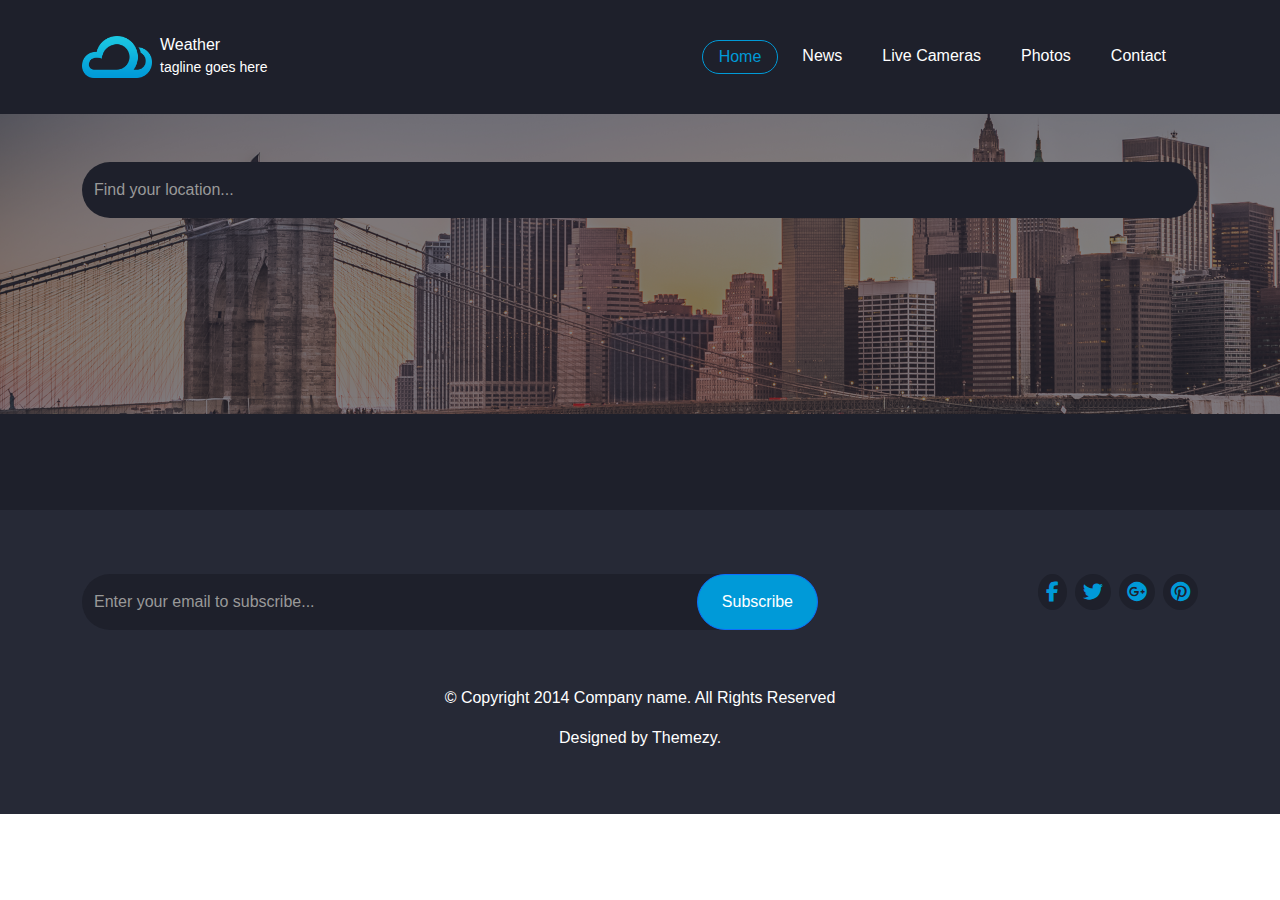
<file: index.html>
<!DOCTYPE html>
<html lang="en">

<head>
    <meta charset="UTF-8">
    <meta name="viewport" content="width=device-width, initial-scale=1.0">
    <title>Weather</title>
    <link rel="stylesheet" href="./css/all.min.css">
    <link rel="stylesheet" href="./css/bootstrap.min.css">
    <link rel="stylesheet" href="./css/main.css">
</head>

<body>
    <!-- START NAVBAR -->
    <nav class="navbar navbar-expand-lg bg-body-tertiary m-d py-4">
        <div class="container">
            <div class="logo d-flex align-baseline gap-2">
                <img src="./images/logo@2x.png" alt="">
                <div class="log-txt text-white ">
                    <h1 class="mb-0">Weather</h1>
                    <small>tagline goes here</small>
                </div>
            </div>
            <button class="navbar-toggler" type="button" data-bs-toggle="collapse"
                data-bs-target="#navbarSupportedContent" aria-controls="navbarSupportedContent" aria-expanded="false"
                aria-label="Toggle navigation">
                <i class="fa-solid fa-bars"></i>
            </button>
            <div class="collapse navbar-collapse p-3" id="navbarSupportedContent">
                <ul class="navbar-nav ms-auto mb-2 mb-lg-0">
                    <li class="nav-item ms-">
                        <a class="nav-link rounded-pill btn active px-3 py-1" aria-current="page" href="#">Home</a>
                    </li>
                    <li class="nav-item ms-2">
                        <a class="nav-link rounded-pill btn px-3 py-1" href="#">News</a>
                    </li>
                    <li class="nav-item ms-2">
                        <a class="nav-link rounded-pill btn px-3 py-1" href="#">Live Cameras</a>
                    </li>
                    <li class="nav-item ms-2">
                        <a class="nav-link rounded-pill btn px-3 py-1" href="#">Photos</a>
                    </li>
                    <li class="nav-item ms-2">
                        <a class="nav-link rounded-pill btn px-3 py-1" href="pages/contact.html">Contact</a>
                    </li>

                </ul>
            </div>
        </div>
    </nav>

    <!-- END NAVBAR -->

    <section class="find-location py-5">
        <div class="container">
            <div class="input-group mb-3">
                <input type="search" id="search" class="form-control rounded-5 m-d z-0 py-3 border-0 text-white" placeholder="Find your location...">
                <!-- <button class="btn  rounded-5 px-4 z-1" type="button" id="">Find</button> -->
            </div>
        </div>
    </section>

    <section class="weather-info m-d py-5  ">
        <div class="container ">
            <div class="weather-cards row rounded-2 py-4" id="weather-cards">
                
                

                
            </div>
        </div>

    </section>

    <!-- START FOOTER -->
    <footer class="s-d text-white py-5">
        <div class="container">
            <div class="row py-3 mb-4">
                <div class="col-md-8 mb-3">
                    <div class="input-group">
                        <input type="text" class="form-control rounded-5 border-0 z-0 m-d text-white py-3 border-0"
                            placeholder="Enter your email to subscribe...">
                        <button class="btn btn-primary px-4 rounded-5 z-1" type="button">Subscribe</button>
                    </div>
                </div>

                <div class="col-md-4 mb-3">
                    <div class="social-links d-flex justify-content-md-end justify-content-center gap-2 ">
                        <a href="#"><i class="fa-brands fa-facebook-f fs-5 p-2 rounded-circle m-d custom-color"></i></a>
                        <a href="#"><i class="fa-brands fa-twitter fs-5 p-2 rounded-circle m-d custom-color"></i></a>
                        <a href="#"><i class="fa-brands fa-google-plus fs-5 p-2 rounded-circle m-d custom-color"></i></a>
                        <a href="#"><i class="fa-brands fa-pinterest fs-5 p-2 rounded-circle m-d custom-color"></i></a>
                    </div>
                </div>
            </div>
    
            <div class="text-center">
                <p>© Copyright 2014 Company name. All Rights Reserved</p>
                <p>Designed by Themezy.</p>
            </div>
        </div>
    </footer>  
    <!-- END FOOTER -->
     <script src="./Js/main.js"></script>
    <script src="./Js/bootstrap.bundle.min.js"></script>
</body>

</html>
</file>
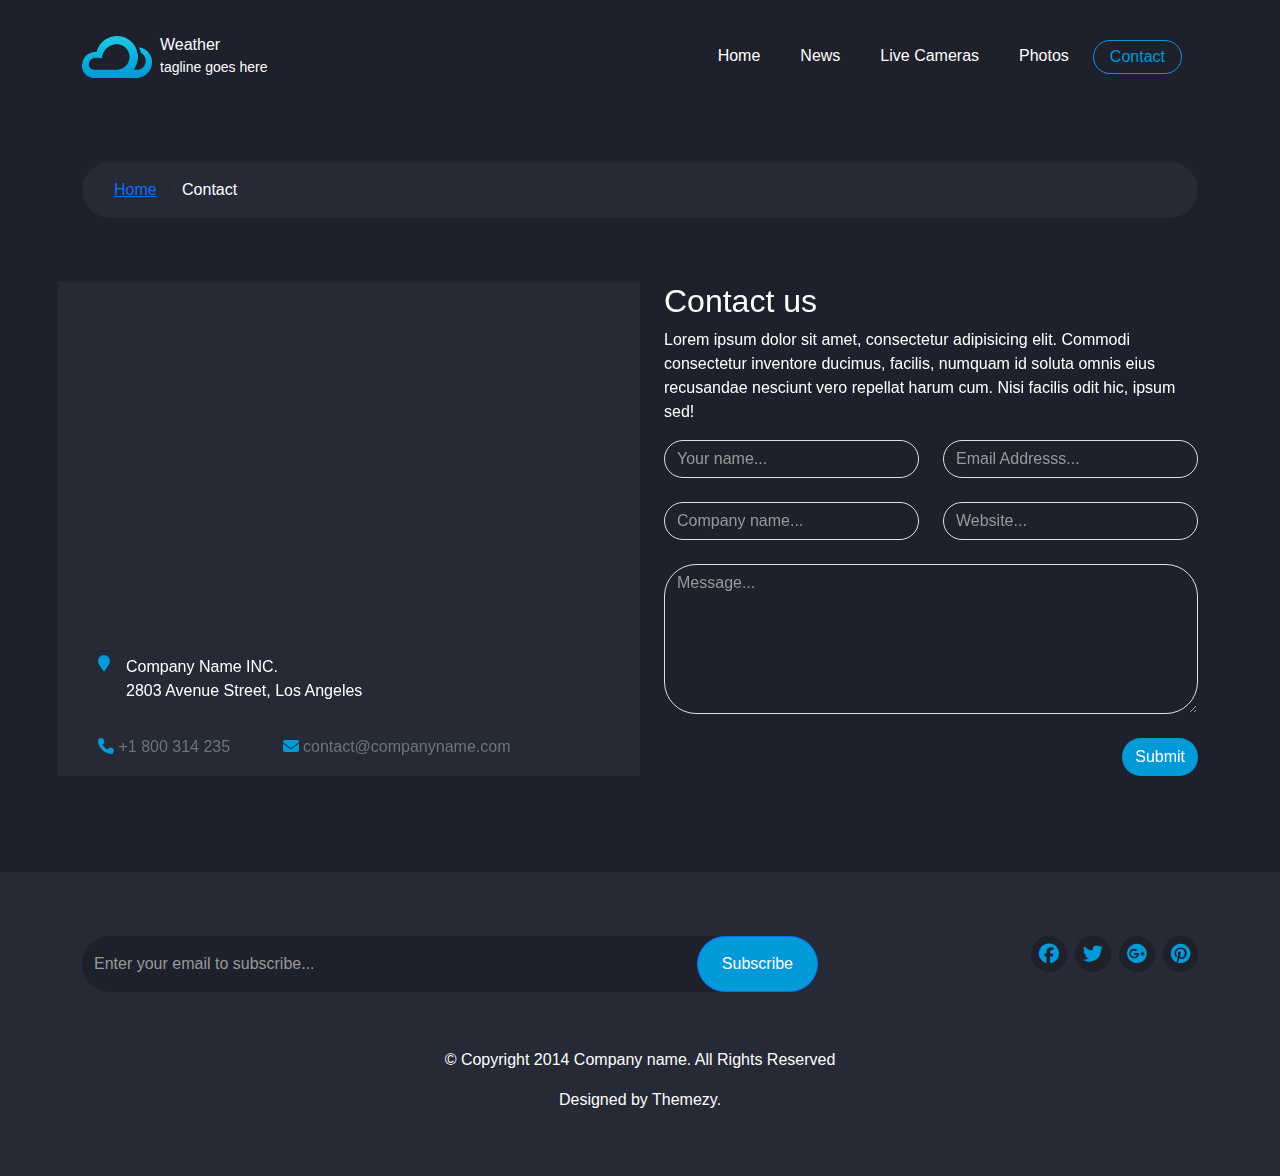
<file: pages/contact.html>
<!DOCTYPE html>
<html lang="en">

<head>
    <meta charset="UTF-8">
    <meta name="viewport" content="width=device-width, initial-scale=1.0">
    <title>contact</title>
    <link rel="stylesheet" href="../css/all.min.css">
    <link rel="stylesheet" href="../css/bootstrap.min.css">
    <link rel="stylesheet" href="../css/main.css">
</head>

<body>
    <nav class="navbar navbar-expand-lg bg-body-tertiary m-d py-4">
        <div class="container">
            <div class="logo d-flex align-baseline gap-2">
                <img src="../images/logo@2x.png" alt="">
                <div class="log-txt text-white ">
                    <h1 class="mb-0">Weather</h1>
                    <small>tagline goes here</small>
                </div>
            </div>
            <button class="navbar-toggler" type="button" data-bs-toggle="collapse"
                data-bs-target="#navbarSupportedContent" aria-controls="navbarSupportedContent" aria-expanded="false"
                aria-label="Toggle navigation">
                <i class="fa-solid fa-bars"></i>
            </button>
            <div class="collapse navbar-collapse p-3" id="navbarSupportedContent">
                <ul class="navbar-nav ms-auto mb-2 mb-lg-0">
                    <li class="nav-item ms-2">
                        <a class="nav-link  rounded-pill btn px-3 py-1" aria-current="page" href="../index.html">Home</a>
                    </li>
                    <li class="nav-item ms-2">
                        <a class="nav-link  rounded-pill btn px-3 py-1" href="#">News</a>
                    </li>
                    <li class="nav-item ms-2">
                        <a class="nav-link  rounded-pill btn px-3 py-1" href="#">Live Cameras</a>
                    </li>
                    <li class="nav-item ms-2">
                        <a class="nav-link  rounded-pill btn px-3 py-1" href="#">Photos</a>
                    </li>
                    <li class="nav-item ms-2">
                        <a class="nav-link  rounded-pill btn px-3 py-1  active" href="pages/contact.html">Contact</a>
                    </li>

                </ul>
            </div>
        </div>
    </nav>
    <div class="contact-content py-5 m-d">
        <div class="container ">
            <nav style="--bs-breadcrumb-divider: '>'; " aria-label="breadcrumb" class=" s-d rounded-5 px-3">
                <ol class="breadcrumb py-3 px-3">
                    <li class="breadcrumb-item "><a href="../index.html">Home</a></li>
                    <li class="breadcrumb-item active text-white" aria-current="page">Contact</li>
                </ol>
            </nav>
            <div class="row text-white g-5 py-5">
                <div class="contact-details col-md-6 s-d  ">
                    <div class="map">
                        <div style="width: 100%" ><iframe class="rounded-top-3" width="100%" height="350" frameborder="0" scrolling="no"
                                marginheight="0" marginwidth="0"
                                src="https://maps.google.com/maps?width=100%25&amp;height=400&amp;hl=en&amp;q=1%20Grafton%20Street,%20Dublin,%20Ireland+(Company%20Name%20INC.)&amp;t=&amp;z=14&amp;ie=UTF8&amp;iwloc=B&amp;output=embed"><a
                                    href="https://www.mapsdirections.info/calcular-la-población-en-un-mapa">Población en
                                    el Mapa</a></iframe>
                        </div>
                    </div>
                    <div class="contact-info p-3 s-d rounded-3">
                        <address class="d-flex gap-3">
                            <i class="fa-solid fa-location-pin custom-color"></i>
                            <p>Company Name INC. <br>
                                2803 Avenue Street, Los Angeles</p>
                        </address>

                        <a href="#" class="text-decoration-none text-secondary me-5">
                            <i class="fa-solid fa-phone custom-color"></i> +1 800 314 235</a>
                        <a href="#" class="text-decoration-none text-secondary"><i
                                class="fa-solid fa-envelope custom-color"></i> contact@companyname.com</a>
                    </div>
                </div>
                <div class="contact-form col-md-6 ">

                    <h2 class="section-title">Contact us</h2>
                    <p>Lorem ipsum dolor sit amet, consectetur adipisicing elit. Commodi consectetur inventore
                        ducimus, facilis, numquam
                        id soluta omnis eius recusandae nesciunt vero repellat harum cum. Nisi facilis odit hic,
                        ipsum sed!</p>
                    <form action="#" class="contact-form">
                        <div class="row mb-4">
                            <div class="col-md-6 "><input class="form-control rounded-pill bg-transparent" type="text" placeholder="Your name..."></div>
                            <div class="col-md-6 "><input class="form-control rounded-pill bg-transparent" type="text" placeholder="Email Addresss..."></div>
                        </div>
                        <div class="row mb-4">
                            <div class="col-md-6 "><input class="form-control rounded-pill bg-transparent" type="text" placeholder="Company name..."></div>
                            <div class="col-md-6 "><input class="form-control rounded-pill bg-transparent" type="text" placeholder="Website..."></div>
                        </div>
                        <textarea name="" class="form-control rounded-5 bg-transparent w-100 mb-4 " placeholder="Message..."></textarea>
                        <div class=" d-flex">
                            <input type="submit" class="btn custom-bg rounded-pill text-white ms-auto align-self-end" placeholder="Send message">
                        </div>
                    </form>

                </div>
            </div>
        </div>
    </div>
    <!-- START FOOTER -->
    <footer class="s-d text-white py-5">
        <div class="container">
            <div class="row py-3 mb-4">
                <div class="col-md-8 mb-3">
                    <div class="input-group">
                        <input type="text" class="form-control rounded-5 border-0 z-0 m-d text-white py-3 border-0"
                            placeholder="Enter your email to subscribe...">
                        <button class="btn btn-primary px-4 rounded-5 z-1" type="button">Subscribe</button>
                    </div>
                </div>

                <div class="col-md-4 mb-3">
                    <div class="social-links d-flex justify-content-md-end justify-content-center gap-2 ">
                        <a href="#"><i class="fa-brands fa-facebook fs-5 p-2 rounded-circle m-d custom-color"></i></a>
                        <a href="#"><i class="fa-brands fa-twitter fs-5 p-2 rounded-circle m-d custom-color"></i></a>
                        <a href="#"><i
                                class="fa-brands fa-google-plus fs-5 p-2 rounded-circle m-d custom-color"></i></a>
                        <a href="#"><i class="fa-brands fa-pinterest fs-5 p-2 rounded-circle m-d custom-color"></i></a>
                    </div>
                </div>
            </div>

            <div class="text-center">
                <p>© Copyright 2014 Company name. All Rights Reserved</p>
                <p>Designed by Themezy.</p>
            </div>
        </div>
    </footer>
    <!-- END FOOTER -->
    <script src="../Js/bootstrap.bundle.min.js"></script>
</body>

</html>
</file>
<file: css/main.css>
:root{
--main-color:#1E202B;
--secondary-color:#262936;
--tertiary-color:#009AD8;
--gray-head:#2D303D;
--gray-body:#323544;
}
body {
  overflow-x: hidden;
  font-family: sans-serif;
}

.m-d{
  background-color: var(--main-color) !important;
}
.s-d{
  background-color: var(--secondary-color) !important;
}
.custom-color{
  color: var(--tertiary-color) !important;
}
.custom-bg{
 background-color: var(--tertiary-color) !important;
}
.gray-h{
  background-color: var(--gray-head) !important;
}
.gray-b{
  background-color: var(--gray-body) !important;
}
.navbar{
  --bs-navbar-color:white;
}
.logo img{
  width: 70px;
  object-fit: contain;
}
.logo h1{
  font-size: 1rem;
}
.navbar .nav-link:hover,
.navbar .nav-link.active
{
  border: 1px solid var(--tertiary-color);
}
.navbar .nav-link{
  --bs-nav-link-color: white ;
  --bs-navbar-active-color:var(--tertiary-color);
  --bs-nav-link-hover-color: var(--tertiary-color) ;
}
.navbar-toggler:hover{
  color:var(--tertiary-color);
}
.find-location{
  background-image:url(../images/banner.png);
  height: 300px;
}
.degree .num{
  font-size: 5.5rem;
}
.weather-details img{
  width: 21px;
  aspect-ratio: auto 21 / 21;
  height: 21px;
  aspect-ratio: auto 21 / 21;
}
.weather-cards{
  margin-top: -180px;
}
.input-group .btn {
  background-color: #009AD8;
  color: white;
  margin-left: -80px !important;
}

input::placeholder,textarea::placeholder {
  color: #999 !important;
}
 
textarea{
  height: 150px !important;
}

@media (min-width: 768px) {
  .container {
    width: 750px;
  }
}
@media (min-width: 992px) {
  .container {
    width: 970px;
  }
}
@media (min-width: 1200px) {
  .container {
    width: 1170px;
  }
}
</file>
